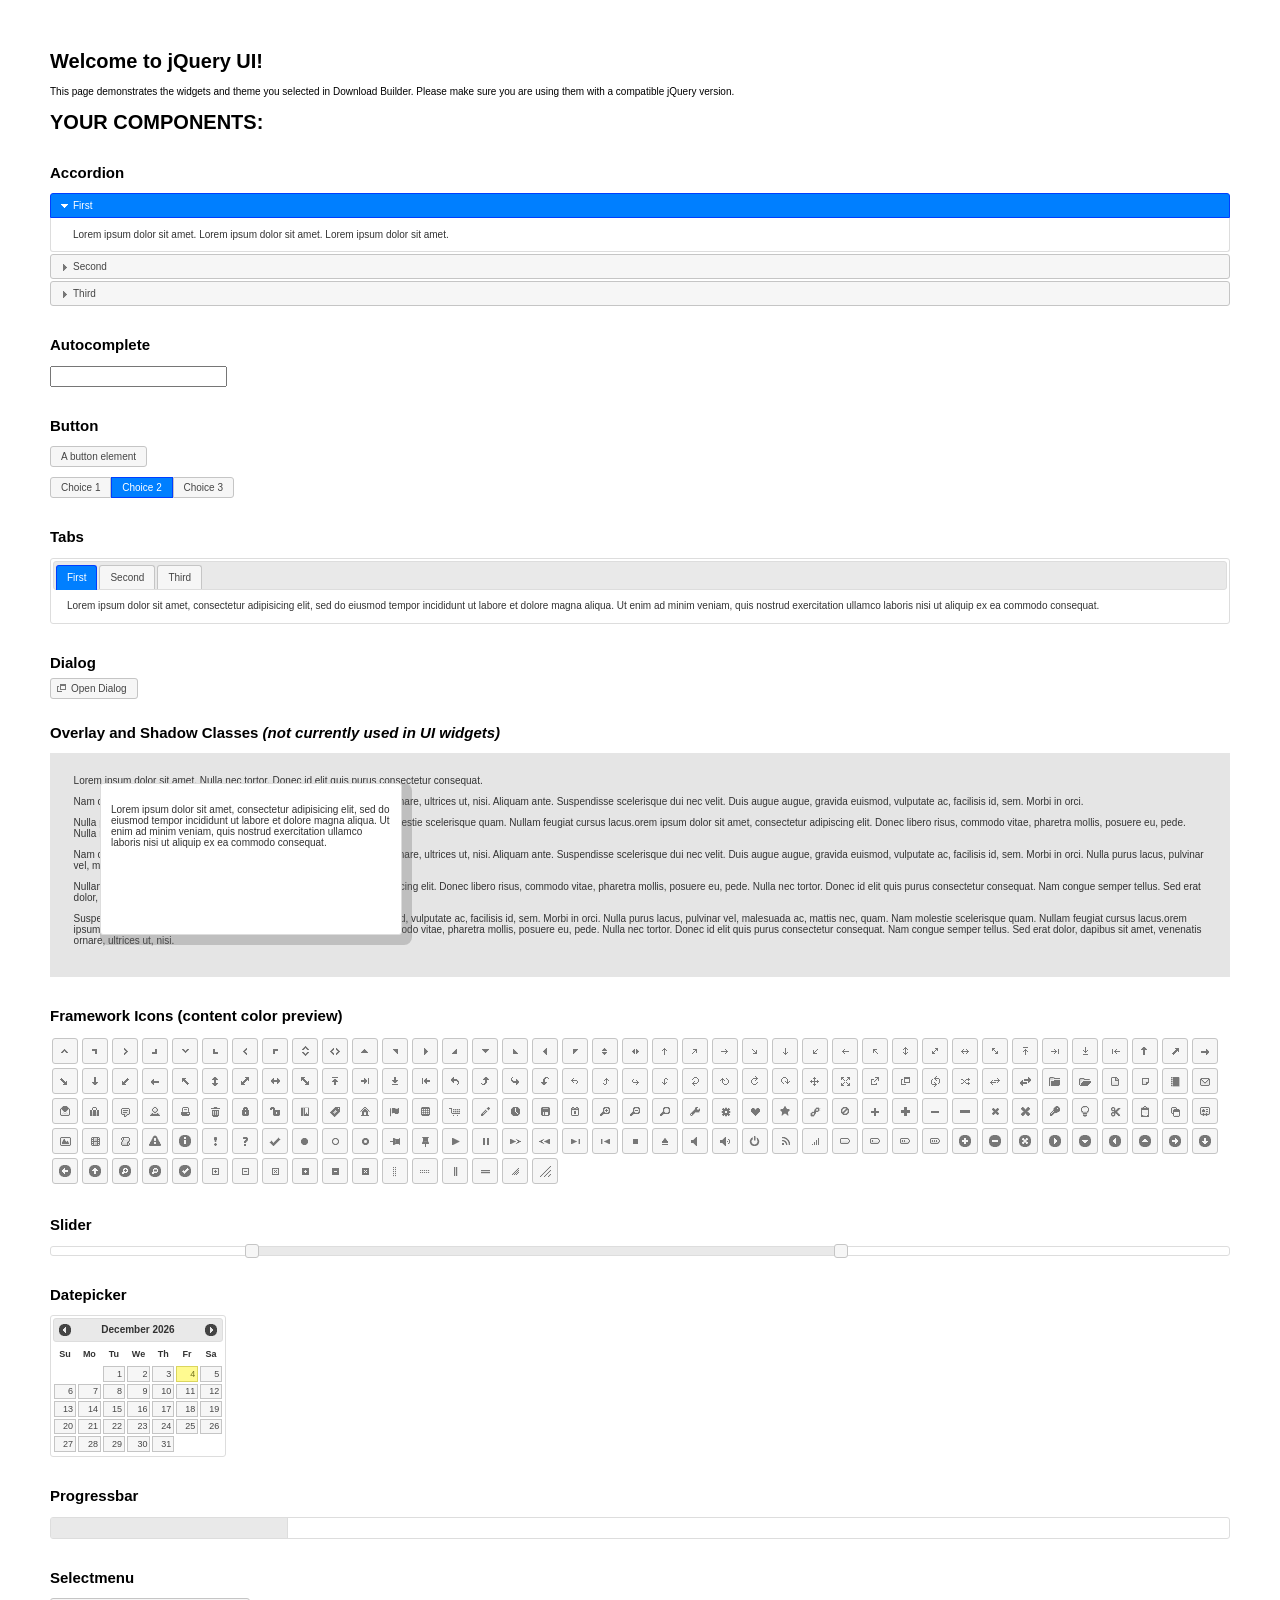
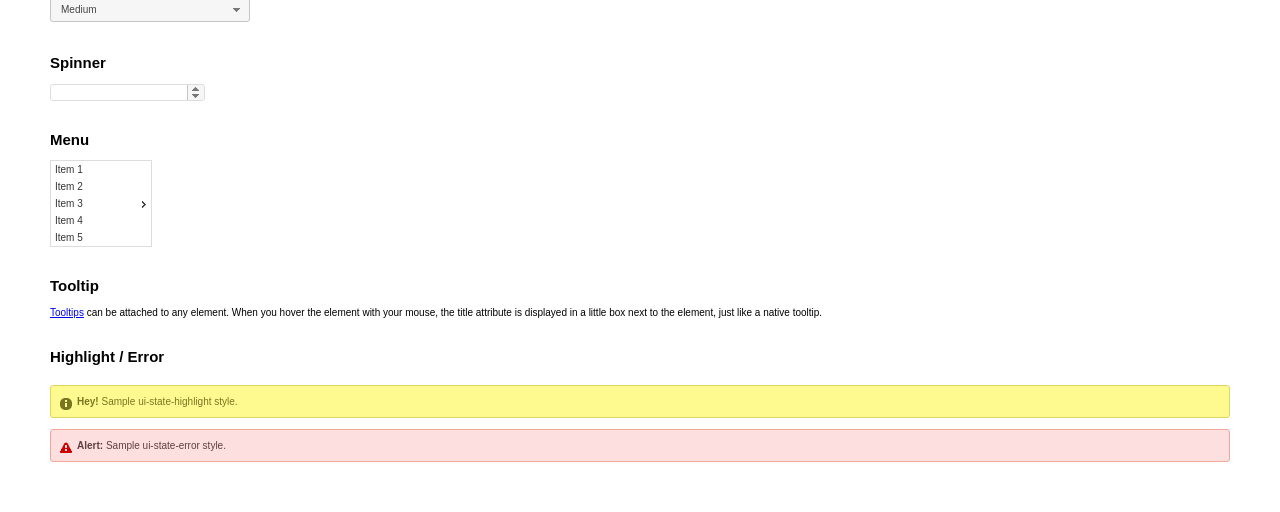
<file: client_js/libs/jquery-ui-1.11.4/index.html>
<!doctype html>
<html lang="us">
<head>
	<meta charset="utf-8">
	<title>jQuery UI Example Page</title>
	<link href="jquery-ui.css" rel="stylesheet">
	<style>
	body{
		font: 62.5% "Trebuchet MS", sans-serif;
		margin: 50px;
	}
	.demoHeaders {
		margin-top: 2em;
	}
	#dialog-link {
		padding: .4em 1em .4em 20px;
		text-decoration: none;
		position: relative;
	}
	#dialog-link span.ui-icon {
		margin: 0 5px 0 0;
		position: absolute;
		left: .2em;
		top: 50%;
		margin-top: -8px;
	}
	#icons {
		margin: 0;
		padding: 0;
	}
	#icons li {
		margin: 2px;
		position: relative;
		padding: 4px 0;
		cursor: pointer;
		float: left;
		list-style: none;
	}
	#icons span.ui-icon {
		float: left;
		margin: 0 4px;
	}
	.fakewindowcontain .ui-widget-overlay {
		position: absolute;
	}
	select {
		width: 200px;
	}
	</style>
</head>
<body>

<h1>Welcome to jQuery UI!</h1>

<div class="ui-widget">
	<p>This page demonstrates the widgets and theme you selected in Download Builder. Please make sure you are using them with a compatible jQuery version.</p>
</div>

<h1>YOUR COMPONENTS:</h1>


<!-- Accordion -->
<h2 class="demoHeaders">Accordion</h2>
<div id="accordion">
	<h3>First</h3>
	<div>Lorem ipsum dolor sit amet. Lorem ipsum dolor sit amet. Lorem ipsum dolor sit amet.</div>
	<h3>Second</h3>
	<div>Phasellus mattis tincidunt nibh.</div>
	<h3>Third</h3>
	<div>Nam dui erat, auctor a, dignissim quis.</div>
</div>



<!-- Autocomplete -->
<h2 class="demoHeaders">Autocomplete</h2>
<div>
	<input id="autocomplete" title="type &quot;a&quot;">
</div>



<!-- Button -->
<h2 class="demoHeaders">Button</h2>
<button id="button">A button element</button>
<form style="margin-top: 1em;">
	<div id="radioset">
		<input type="radio" id="radio1" name="radio"><label for="radio1">Choice 1</label>
		<input type="radio" id="radio2" name="radio" checked="checked"><label for="radio2">Choice 2</label>
		<input type="radio" id="radio3" name="radio"><label for="radio3">Choice 3</label>
	</div>
</form>



<!-- Tabs -->
<h2 class="demoHeaders">Tabs</h2>
<div id="tabs">
	<ul>
		<li><a href="#tabs-1">First</a></li>
		<li><a href="#tabs-2">Second</a></li>
		<li><a href="#tabs-3">Third</a></li>
	</ul>
	<div id="tabs-1">Lorem ipsum dolor sit amet, consectetur adipisicing elit, sed do eiusmod tempor incididunt ut labore et dolore magna aliqua. Ut enim ad minim veniam, quis nostrud exercitation ullamco laboris nisi ut aliquip ex ea commodo consequat.</div>
	<div id="tabs-2">Phasellus mattis tincidunt nibh. Cras orci urna, blandit id, pretium vel, aliquet ornare, felis. Maecenas scelerisque sem non nisl. Fusce sed lorem in enim dictum bibendum.</div>
	<div id="tabs-3">Nam dui erat, auctor a, dignissim quis, sollicitudin eu, felis. Pellentesque nisi urna, interdum eget, sagittis et, consequat vestibulum, lacus. Mauris porttitor ullamcorper augue.</div>
</div>



<!-- Dialog NOTE: Dialog is not generated by UI in this demo so it can be visually styled in themeroller-->
<h2 class="demoHeaders">Dialog</h2>
<p><a href="#" id="dialog-link" class="ui-state-default ui-corner-all"><span class="ui-icon ui-icon-newwin"></span>Open Dialog</a></p>

<h2 class="demoHeaders">Overlay and Shadow Classes <em>(not currently used in UI widgets)</em></h2>
<div style="position: relative; width: 96%; height: 200px; padding:1% 2%; overflow:hidden;" class="fakewindowcontain">
	<p>Lorem ipsum dolor sit amet,  Nulla nec tortor. Donec id elit quis purus consectetur consequat. </p><p>Nam congue semper tellus. Sed erat dolor, dapibus sit amet, venenatis ornare, ultrices ut, nisi. Aliquam ante. Suspendisse scelerisque dui nec velit. Duis augue augue, gravida euismod, vulputate ac, facilisis id, sem. Morbi in orci. </p><p>Nulla purus lacus, pulvinar vel, malesuada ac, mattis nec, quam. Nam molestie scelerisque quam. Nullam feugiat cursus lacus.orem ipsum dolor sit amet, consectetur adipiscing elit. Donec libero risus, commodo vitae, pharetra mollis, posuere eu, pede. Nulla nec tortor. Donec id elit quis purus consectetur consequat. </p><p>Nam congue semper tellus. Sed erat dolor, dapibus sit amet, venenatis ornare, ultrices ut, nisi. Aliquam ante. Suspendisse scelerisque dui nec velit. Duis augue augue, gravida euismod, vulputate ac, facilisis id, sem. Morbi in orci. Nulla purus lacus, pulvinar vel, malesuada ac, mattis nec, quam. Nam molestie scelerisque quam. </p><p>Nullam feugiat cursus lacus.orem ipsum dolor sit amet, consectetur adipiscing elit. Donec libero risus, commodo vitae, pharetra mollis, posuere eu, pede. Nulla nec tortor. Donec id elit quis purus consectetur consequat. Nam congue semper tellus. Sed erat dolor, dapibus sit amet, venenatis ornare, ultrices ut, nisi. Aliquam ante. </p><p>Suspendisse scelerisque dui nec velit. Duis augue augue, gravida euismod, vulputate ac, facilisis id, sem. Morbi in orci. Nulla purus lacus, pulvinar vel, malesuada ac, mattis nec, quam. Nam molestie scelerisque quam. Nullam feugiat cursus lacus.orem ipsum dolor sit amet, consectetur adipiscing elit. Donec libero risus, commodo vitae, pharetra mollis, posuere eu, pede. Nulla nec tortor. Donec id elit quis purus consectetur consequat. Nam congue semper tellus. Sed erat dolor, dapibus sit amet, venenatis ornare, ultrices ut, nisi. </p>

	<!-- ui-dialog -->
	<div class="ui-overlay"><div class="ui-widget-overlay"></div><div class="ui-widget-shadow ui-corner-all" style="width: 302px; height: 152px; position: absolute; left: 50px; top: 30px;"></div></div>
	<div style="position: absolute; width: 280px; height: 130px;left: 50px; top: 30px; padding: 10px;" class="ui-widget ui-widget-content ui-corner-all">
		<div class="ui-dialog-content ui-widget-content" style="background: none; border: 0;">
			<p>Lorem ipsum dolor sit amet, consectetur adipisicing elit, sed do eiusmod tempor incididunt ut labore et dolore magna aliqua. Ut enim ad minim veniam, quis nostrud exercitation ullamco laboris nisi ut aliquip ex ea commodo consequat.</p>
		</div>
	</div>

</div>

<!-- ui-dialog -->
<div id="dialog" title="Dialog Title">
	<p>Lorem ipsum dolor sit amet, consectetur adipisicing elit, sed do eiusmod tempor incididunt ut labore et dolore magna aliqua. Ut enim ad minim veniam, quis nostrud exercitation ullamco laboris nisi ut aliquip ex ea commodo consequat.</p>
</div>



<h2 class="demoHeaders">Framework Icons (content color preview)</h2>
<ul id="icons" class="ui-widget ui-helper-clearfix">
	<li class="ui-state-default ui-corner-all" title=".ui-icon-carat-1-n"><span class="ui-icon ui-icon-carat-1-n"></span></li>
	<li class="ui-state-default ui-corner-all" title=".ui-icon-carat-1-ne"><span class="ui-icon ui-icon-carat-1-ne"></span></li>
	<li class="ui-state-default ui-corner-all" title=".ui-icon-carat-1-e"><span class="ui-icon ui-icon-carat-1-e"></span></li>
	<li class="ui-state-default ui-corner-all" title=".ui-icon-carat-1-se"><span class="ui-icon ui-icon-carat-1-se"></span></li>
	<li class="ui-state-default ui-corner-all" title=".ui-icon-carat-1-s"><span class="ui-icon ui-icon-carat-1-s"></span></li>
	<li class="ui-state-default ui-corner-all" title=".ui-icon-carat-1-sw"><span class="ui-icon ui-icon-carat-1-sw"></span></li>
	<li class="ui-state-default ui-corner-all" title=".ui-icon-carat-1-w"><span class="ui-icon ui-icon-carat-1-w"></span></li>
	<li class="ui-state-default ui-corner-all" title=".ui-icon-carat-1-nw"><span class="ui-icon ui-icon-carat-1-nw"></span></li>
	<li class="ui-state-default ui-corner-all" title=".ui-icon-carat-2-n-s"><span class="ui-icon ui-icon-carat-2-n-s"></span></li>
	<li class="ui-state-default ui-corner-all" title=".ui-icon-carat-2-e-w"><span class="ui-icon ui-icon-carat-2-e-w"></span></li>
	<li class="ui-state-default ui-corner-all" title=".ui-icon-triangle-1-n"><span class="ui-icon ui-icon-triangle-1-n"></span></li>
	<li class="ui-state-default ui-corner-all" title=".ui-icon-triangle-1-ne"><span class="ui-icon ui-icon-triangle-1-ne"></span></li>
	<li class="ui-state-default ui-corner-all" title=".ui-icon-triangle-1-e"><span class="ui-icon ui-icon-triangle-1-e"></span></li>
	<li class="ui-state-default ui-corner-all" title=".ui-icon-triangle-1-se"><span class="ui-icon ui-icon-triangle-1-se"></span></li>
	<li class="ui-state-default ui-corner-all" title=".ui-icon-triangle-1-s"><span class="ui-icon ui-icon-triangle-1-s"></span></li>
	<li class="ui-state-default ui-corner-all" title=".ui-icon-triangle-1-sw"><span class="ui-icon ui-icon-triangle-1-sw"></span></li>
	<li class="ui-state-default ui-corner-all" title=".ui-icon-triangle-1-w"><span class="ui-icon ui-icon-triangle-1-w"></span></li>
	<li class="ui-state-default ui-corner-all" title=".ui-icon-triangle-1-nw"><span class="ui-icon ui-icon-triangle-1-nw"></span></li>
	<li class="ui-state-default ui-corner-all" title=".ui-icon-triangle-2-n-s"><span class="ui-icon ui-icon-triangle-2-n-s"></span></li>
	<li class="ui-state-default ui-corner-all" title=".ui-icon-triangle-2-e-w"><span class="ui-icon ui-icon-triangle-2-e-w"></span></li>
	<li class="ui-state-default ui-corner-all" title=".ui-icon-arrow-1-n"><span class="ui-icon ui-icon-arrow-1-n"></span></li>
	<li class="ui-state-default ui-corner-all" title=".ui-icon-arrow-1-ne"><span class="ui-icon ui-icon-arrow-1-ne"></span></li>
	<li class="ui-state-default ui-corner-all" title=".ui-icon-arrow-1-e"><span class="ui-icon ui-icon-arrow-1-e"></span></li>
	<li class="ui-state-default ui-corner-all" title=".ui-icon-arrow-1-se"><span class="ui-icon ui-icon-arrow-1-se"></span></li>
	<li class="ui-state-default ui-corner-all" title=".ui-icon-arrow-1-s"><span class="ui-icon ui-icon-arrow-1-s"></span></li>
	<li class="ui-state-default ui-corner-all" title=".ui-icon-arrow-1-sw"><span class="ui-icon ui-icon-arrow-1-sw"></span></li>
	<li class="ui-state-default ui-corner-all" title=".ui-icon-arrow-1-w"><span class="ui-icon ui-icon-arrow-1-w"></span></li>
	<li class="ui-state-default ui-corner-all" title=".ui-icon-arrow-1-nw"><span class="ui-icon ui-icon-arrow-1-nw"></span></li>
	<li class="ui-state-default ui-corner-all" title=".ui-icon-arrow-2-n-s"><span class="ui-icon ui-icon-arrow-2-n-s"></span></li>
	<li class="ui-state-default ui-corner-all" title=".ui-icon-arrow-2-ne-sw"><span class="ui-icon ui-icon-arrow-2-ne-sw"></span></li>
	<li class="ui-state-default ui-corner-all" title=".ui-icon-arrow-2-e-w"><span class="ui-icon ui-icon-arrow-2-e-w"></span></li>
	<li class="ui-state-default ui-corner-all" title=".ui-icon-arrow-2-se-nw"><span class="ui-icon ui-icon-arrow-2-se-nw"></span></li>
	<li class="ui-state-default ui-corner-all" title=".ui-icon-arrowstop-1-n"><span class="ui-icon ui-icon-arrowstop-1-n"></span></li>
	<li class="ui-state-default ui-corner-all" title=".ui-icon-arrowstop-1-e"><span class="ui-icon ui-icon-arrowstop-1-e"></span></li>
	<li class="ui-state-default ui-corner-all" title=".ui-icon-arrowstop-1-s"><span class="ui-icon ui-icon-arrowstop-1-s"></span></li>
	<li class="ui-state-default ui-corner-all" title=".ui-icon-arrowstop-1-w"><span class="ui-icon ui-icon-arrowstop-1-w"></span></li>
	<li class="ui-state-default ui-corner-all" title=".ui-icon-arrowthick-1-n"><span class="ui-icon ui-icon-arrowthick-1-n"></span></li>
	<li class="ui-state-default ui-corner-all" title=".ui-icon-arrowthick-1-ne"><span class="ui-icon ui-icon-arrowthick-1-ne"></span></li>
	<li class="ui-state-default ui-corner-all" title=".ui-icon-arrowthick-1-e"><span class="ui-icon ui-icon-arrowthick-1-e"></span></li>
	<li class="ui-state-default ui-corner-all" title=".ui-icon-arrowthick-1-se"><span class="ui-icon ui-icon-arrowthick-1-se"></span></li>
	<li class="ui-state-default ui-corner-all" title=".ui-icon-arrowthick-1-s"><span class="ui-icon ui-icon-arrowthick-1-s"></span></li>
	<li class="ui-state-default ui-corner-all" title=".ui-icon-arrowthick-1-sw"><span class="ui-icon ui-icon-arrowthick-1-sw"></span></li>
	<li class="ui-state-default ui-corner-all" title=".ui-icon-arrowthick-1-w"><span class="ui-icon ui-icon-arrowthick-1-w"></span></li>
	<li class="ui-state-default ui-corner-all" title=".ui-icon-arrowthick-1-nw"><span class="ui-icon ui-icon-arrowthick-1-nw"></span></li>
	<li class="ui-state-default ui-corner-all" title=".ui-icon-arrowthick-2-n-s"><span class="ui-icon ui-icon-arrowthick-2-n-s"></span></li>
	<li class="ui-state-default ui-corner-all" title=".ui-icon-arrowthick-2-ne-sw"><span class="ui-icon ui-icon-arrowthick-2-ne-sw"></span></li>
	<li class="ui-state-default ui-corner-all" title=".ui-icon-arrowthick-2-e-w"><span class="ui-icon ui-icon-arrowthick-2-e-w"></span></li>
	<li class="ui-state-default ui-corner-all" title=".ui-icon-arrowthick-2-se-nw"><span class="ui-icon ui-icon-arrowthick-2-se-nw"></span></li>
	<li class="ui-state-default ui-corner-all" title=".ui-icon-arrowthickstop-1-n"><span class="ui-icon ui-icon-arrowthickstop-1-n"></span></li>
	<li class="ui-state-default ui-corner-all" title=".ui-icon-arrowthickstop-1-e"><span class="ui-icon ui-icon-arrowthickstop-1-e"></span></li>
	<li class="ui-state-default ui-corner-all" title=".ui-icon-arrowthickstop-1-s"><span class="ui-icon ui-icon-arrowthickstop-1-s"></span></li>
	<li class="ui-state-default ui-corner-all" title=".ui-icon-arrowthickstop-1-w"><span class="ui-icon ui-icon-arrowthickstop-1-w"></span></li>
	<li class="ui-state-default ui-corner-all" title=".ui-icon-arrowreturnthick-1-w"><span class="ui-icon ui-icon-arrowreturnthick-1-w"></span></li>
	<li class="ui-state-default ui-corner-all" title=".ui-icon-arrowreturnthick-1-n"><span class="ui-icon ui-icon-arrowreturnthick-1-n"></span></li>
	<li class="ui-state-default ui-corner-all" title=".ui-icon-arrowreturnthick-1-e"><span class="ui-icon ui-icon-arrowreturnthick-1-e"></span></li>
	<li class="ui-state-default ui-corner-all" title=".ui-icon-arrowreturnthick-1-s"><span class="ui-icon ui-icon-arrowreturnthick-1-s"></span></li>
	<li class="ui-state-default ui-corner-all" title=".ui-icon-arrowreturn-1-w"><span class="ui-icon ui-icon-arrowreturn-1-w"></span></li>
	<li class="ui-state-default ui-corner-all" title=".ui-icon-arrowreturn-1-n"><span class="ui-icon ui-icon-arrowreturn-1-n"></span></li>
	<li class="ui-state-default ui-corner-all" title=".ui-icon-arrowreturn-1-e"><span class="ui-icon ui-icon-arrowreturn-1-e"></span></li>
	<li class="ui-state-default ui-corner-all" title=".ui-icon-arrowreturn-1-s"><span class="ui-icon ui-icon-arrowreturn-1-s"></span></li>
	<li class="ui-state-default ui-corner-all" title=".ui-icon-arrowrefresh-1-w"><span class="ui-icon ui-icon-arrowrefresh-1-w"></span></li>
	<li class="ui-state-default ui-corner-all" title=".ui-icon-arrowrefresh-1-n"><span class="ui-icon ui-icon-arrowrefresh-1-n"></span></li>
	<li class="ui-state-default ui-corner-all" title=".ui-icon-arrowrefresh-1-e"><span class="ui-icon ui-icon-arrowrefresh-1-e"></span></li>
	<li class="ui-state-default ui-corner-all" title=".ui-icon-arrowrefresh-1-s"><span class="ui-icon ui-icon-arrowrefresh-1-s"></span></li>
	<li class="ui-state-default ui-corner-all" title=".ui-icon-arrow-4"><span class="ui-icon ui-icon-arrow-4"></span></li>
	<li class="ui-state-default ui-corner-all" title=".ui-icon-arrow-4-diag"><span class="ui-icon ui-icon-arrow-4-diag"></span></li>
	<li class="ui-state-default ui-corner-all" title=".ui-icon-extlink"><span class="ui-icon ui-icon-extlink"></span></li>
	<li class="ui-state-default ui-corner-all" title=".ui-icon-newwin"><span class="ui-icon ui-icon-newwin"></span></li>
	<li class="ui-state-default ui-corner-all" title=".ui-icon-refresh"><span class="ui-icon ui-icon-refresh"></span></li>
	<li class="ui-state-default ui-corner-all" title=".ui-icon-shuffle"><span class="ui-icon ui-icon-shuffle"></span></li>
	<li class="ui-state-default ui-corner-all" title=".ui-icon-transfer-e-w"><span class="ui-icon ui-icon-transfer-e-w"></span></li>
	<li class="ui-state-default ui-corner-all" title=".ui-icon-transferthick-e-w"><span class="ui-icon ui-icon-transferthick-e-w"></span></li>
	<li class="ui-state-default ui-corner-all" title=".ui-icon-folder-collapsed"><span class="ui-icon ui-icon-folder-collapsed"></span></li>
	<li class="ui-state-default ui-corner-all" title=".ui-icon-folder-open"><span class="ui-icon ui-icon-folder-open"></span></li>
	<li class="ui-state-default ui-corner-all" title=".ui-icon-document"><span class="ui-icon ui-icon-document"></span></li>
	<li class="ui-state-default ui-corner-all" title=".ui-icon-document-b"><span class="ui-icon ui-icon-document-b"></span></li>
	<li class="ui-state-default ui-corner-all" title=".ui-icon-note"><span class="ui-icon ui-icon-note"></span></li>
	<li class="ui-state-default ui-corner-all" title=".ui-icon-mail-closed"><span class="ui-icon ui-icon-mail-closed"></span></li>
	<li class="ui-state-default ui-corner-all" title=".ui-icon-mail-open"><span class="ui-icon ui-icon-mail-open"></span></li>
	<li class="ui-state-default ui-corner-all" title=".ui-icon-suitcase"><span class="ui-icon ui-icon-suitcase"></span></li>
	<li class="ui-state-default ui-corner-all" title=".ui-icon-comment"><span class="ui-icon ui-icon-comment"></span></li>
	<li class="ui-state-default ui-corner-all" title=".ui-icon-person"><span class="ui-icon ui-icon-person"></span></li>
	<li class="ui-state-default ui-corner-all" title=".ui-icon-print"><span class="ui-icon ui-icon-print"></span></li>
	<li class="ui-state-default ui-corner-all" title=".ui-icon-trash"><span class="ui-icon ui-icon-trash"></span></li>
	<li class="ui-state-default ui-corner-all" title=".ui-icon-locked"><span class="ui-icon ui-icon-locked"></span></li>
	<li class="ui-state-default ui-corner-all" title=".ui-icon-unlocked"><span class="ui-icon ui-icon-unlocked"></span></li>
	<li class="ui-state-default ui-corner-all" title=".ui-icon-bookmark"><span class="ui-icon ui-icon-bookmark"></span></li>
	<li class="ui-state-default ui-corner-all" title=".ui-icon-tag"><span class="ui-icon ui-icon-tag"></span></li>
	<li class="ui-state-default ui-corner-all" title=".ui-icon-home"><span class="ui-icon ui-icon-home"></span></li>
	<li class="ui-state-default ui-corner-all" title=".ui-icon-flag"><span class="ui-icon ui-icon-flag"></span></li>
	<li class="ui-state-default ui-corner-all" title=".ui-icon-calculator"><span class="ui-icon ui-icon-calculator"></span></li>
	<li class="ui-state-default ui-corner-all" title=".ui-icon-cart"><span class="ui-icon ui-icon-cart"></span></li>
	<li class="ui-state-default ui-corner-all" title=".ui-icon-pencil"><span class="ui-icon ui-icon-pencil"></span></li>
	<li class="ui-state-default ui-corner-all" title=".ui-icon-clock"><span class="ui-icon ui-icon-clock"></span></li>
	<li class="ui-state-default ui-corner-all" title=".ui-icon-disk"><span class="ui-icon ui-icon-disk"></span></li>
	<li class="ui-state-default ui-corner-all" title=".ui-icon-calendar"><span class="ui-icon ui-icon-calendar"></span></li>
	<li class="ui-state-default ui-corner-all" title=".ui-icon-zoomin"><span class="ui-icon ui-icon-zoomin"></span></li>
	<li class="ui-state-default ui-corner-all" title=".ui-icon-zoomout"><span class="ui-icon ui-icon-zoomout"></span></li>
	<li class="ui-state-default ui-corner-all" title=".ui-icon-search"><span class="ui-icon ui-icon-search"></span></li>
	<li class="ui-state-default ui-corner-all" title=".ui-icon-wrench"><span class="ui-icon ui-icon-wrench"></span></li>
	<li class="ui-state-default ui-corner-all" title=".ui-icon-gear"><span class="ui-icon ui-icon-gear"></span></li>
	<li class="ui-state-default ui-corner-all" title=".ui-icon-heart"><span class="ui-icon ui-icon-heart"></span></li>
	<li class="ui-state-default ui-corner-all" title=".ui-icon-star"><span class="ui-icon ui-icon-star"></span></li>
	<li class="ui-state-default ui-corner-all" title=".ui-icon-link"><span class="ui-icon ui-icon-link"></span></li>
	<li class="ui-state-default ui-corner-all" title=".ui-icon-cancel"><span class="ui-icon ui-icon-cancel"></span></li>
	<li class="ui-state-default ui-corner-all" title=".ui-icon-plus"><span class="ui-icon ui-icon-plus"></span></li>
	<li class="ui-state-default ui-corner-all" title=".ui-icon-plusthick"><span class="ui-icon ui-icon-plusthick"></span></li>
	<li class="ui-state-default ui-corner-all" title=".ui-icon-minus"><span class="ui-icon ui-icon-minus"></span></li>
	<li class="ui-state-default ui-corner-all" title=".ui-icon-minusthick"><span class="ui-icon ui-icon-minusthick"></span></li>
	<li class="ui-state-default ui-corner-all" title=".ui-icon-close"><span class="ui-icon ui-icon-close"></span></li>
	<li class="ui-state-default ui-corner-all" title=".ui-icon-closethick"><span class="ui-icon ui-icon-closethick"></span></li>
	<li class="ui-state-default ui-corner-all" title=".ui-icon-key"><span class="ui-icon ui-icon-key"></span></li>
	<li class="ui-state-default ui-corner-all" title=".ui-icon-lightbulb"><span class="ui-icon ui-icon-lightbulb"></span></li>
	<li class="ui-state-default ui-corner-all" title=".ui-icon-scissors"><span class="ui-icon ui-icon-scissors"></span></li>
	<li class="ui-state-default ui-corner-all" title=".ui-icon-clipboard"><span class="ui-icon ui-icon-clipboard"></span></li>
	<li class="ui-state-default ui-corner-all" title=".ui-icon-copy"><span class="ui-icon ui-icon-copy"></span></li>
	<li class="ui-state-default ui-corner-all" title=".ui-icon-contact"><span class="ui-icon ui-icon-contact"></span></li>
	<li class="ui-state-default ui-corner-all" title=".ui-icon-image"><span class="ui-icon ui-icon-image"></span></li>
	<li class="ui-state-default ui-corner-all" title=".ui-icon-video"><span class="ui-icon ui-icon-video"></span></li>
	<li class="ui-state-default ui-corner-all" title=".ui-icon-script"><span class="ui-icon ui-icon-script"></span></li>
	<li class="ui-state-default ui-corner-all" title=".ui-icon-alert"><span class="ui-icon ui-icon-alert"></span></li>
	<li class="ui-state-default ui-corner-all" title=".ui-icon-info"><span class="ui-icon ui-icon-info"></span></li>
	<li class="ui-state-default ui-corner-all" title=".ui-icon-notice"><span class="ui-icon ui-icon-notice"></span></li>
	<li class="ui-state-default ui-corner-all" title=".ui-icon-help"><span class="ui-icon ui-icon-help"></span></li>
	<li class="ui-state-default ui-corner-all" title=".ui-icon-check"><span class="ui-icon ui-icon-check"></span></li>
	<li class="ui-state-default ui-corner-all" title=".ui-icon-bullet"><span class="ui-icon ui-icon-bullet"></span></li>
	<li class="ui-state-default ui-corner-all" title=".ui-icon-radio-off"><span class="ui-icon ui-icon-radio-off"></span></li>
	<li class="ui-state-default ui-corner-all" title=".ui-icon-radio-on"><span class="ui-icon ui-icon-radio-on"></span></li>
	<li class="ui-state-default ui-corner-all" title=".ui-icon-pin-w"><span class="ui-icon ui-icon-pin-w"></span></li>
	<li class="ui-state-default ui-corner-all" title=".ui-icon-pin-s"><span class="ui-icon ui-icon-pin-s"></span></li>
	<li class="ui-state-default ui-corner-all" title=".ui-icon-play"><span class="ui-icon ui-icon-play"></span></li>
	<li class="ui-state-default ui-corner-all" title=".ui-icon-pause"><span class="ui-icon ui-icon-pause"></span></li>
	<li class="ui-state-default ui-corner-all" title=".ui-icon-seek-next"><span class="ui-icon ui-icon-seek-next"></span></li>
	<li class="ui-state-default ui-corner-all" title=".ui-icon-seek-prev"><span class="ui-icon ui-icon-seek-prev"></span></li>
	<li class="ui-state-default ui-corner-all" title=".ui-icon-seek-end"><span class="ui-icon ui-icon-seek-end"></span></li>
	<li class="ui-state-default ui-corner-all" title=".ui-icon-seek-first"><span class="ui-icon ui-icon-seek-first"></span></li>
	<li class="ui-state-default ui-corner-all" title=".ui-icon-stop"><span class="ui-icon ui-icon-stop"></span></li>
	<li class="ui-state-default ui-corner-all" title=".ui-icon-eject"><span class="ui-icon ui-icon-eject"></span></li>
	<li class="ui-state-default ui-corner-all" title=".ui-icon-volume-off"><span class="ui-icon ui-icon-volume-off"></span></li>
	<li class="ui-state-default ui-corner-all" title=".ui-icon-volume-on"><span class="ui-icon ui-icon-volume-on"></span></li>
	<li class="ui-state-default ui-corner-all" title=".ui-icon-power"><span class="ui-icon ui-icon-power"></span></li>
	<li class="ui-state-default ui-corner-all" title=".ui-icon-signal-diag"><span class="ui-icon ui-icon-signal-diag"></span></li>
	<li class="ui-state-default ui-corner-all" title=".ui-icon-signal"><span class="ui-icon ui-icon-signal"></span></li>
	<li class="ui-state-default ui-corner-all" title=".ui-icon-battery-0"><span class="ui-icon ui-icon-battery-0"></span></li>
	<li class="ui-state-default ui-corner-all" title=".ui-icon-battery-1"><span class="ui-icon ui-icon-battery-1"></span></li>
	<li class="ui-state-default ui-corner-all" title=".ui-icon-battery-2"><span class="ui-icon ui-icon-battery-2"></span></li>
	<li class="ui-state-default ui-corner-all" title=".ui-icon-battery-3"><span class="ui-icon ui-icon-battery-3"></span></li>
	<li class="ui-state-default ui-corner-all" title=".ui-icon-circle-plus"><span class="ui-icon ui-icon-circle-plus"></span></li>
	<li class="ui-state-default ui-corner-all" title=".ui-icon-circle-minus"><span class="ui-icon ui-icon-circle-minus"></span></li>
	<li class="ui-state-default ui-corner-all" title=".ui-icon-circle-close"><span class="ui-icon ui-icon-circle-close"></span></li>
	<li class="ui-state-default ui-corner-all" title=".ui-icon-circle-triangle-e"><span class="ui-icon ui-icon-circle-triangle-e"></span></li>
	<li class="ui-state-default ui-corner-all" title=".ui-icon-circle-triangle-s"><span class="ui-icon ui-icon-circle-triangle-s"></span></li>
	<li class="ui-state-default ui-corner-all" title=".ui-icon-circle-triangle-w"><span class="ui-icon ui-icon-circle-triangle-w"></span></li>
	<li class="ui-state-default ui-corner-all" title=".ui-icon-circle-triangle-n"><span class="ui-icon ui-icon-circle-triangle-n"></span></li>
	<li class="ui-state-default ui-corner-all" title=".ui-icon-circle-arrow-e"><span class="ui-icon ui-icon-circle-arrow-e"></span></li>
	<li class="ui-state-default ui-corner-all" title=".ui-icon-circle-arrow-s"><span class="ui-icon ui-icon-circle-arrow-s"></span></li>
	<li class="ui-state-default ui-corner-all" title=".ui-icon-circle-arrow-w"><span class="ui-icon ui-icon-circle-arrow-w"></span></li>
	<li class="ui-state-default ui-corner-all" title=".ui-icon-circle-arrow-n"><span class="ui-icon ui-icon-circle-arrow-n"></span></li>
	<li class="ui-state-default ui-corner-all" title=".ui-icon-circle-zoomin"><span class="ui-icon ui-icon-circle-zoomin"></span></li>
	<li class="ui-state-default ui-corner-all" title=".ui-icon-circle-zoomout"><span class="ui-icon ui-icon-circle-zoomout"></span></li>
	<li class="ui-state-default ui-corner-all" title=".ui-icon-circle-check"><span class="ui-icon ui-icon-circle-check"></span></li>
	<li class="ui-state-default ui-corner-all" title=".ui-icon-circlesmall-plus"><span class="ui-icon ui-icon-circlesmall-plus"></span></li>
	<li class="ui-state-default ui-corner-all" title=".ui-icon-circlesmall-minus"><span class="ui-icon ui-icon-circlesmall-minus"></span></li>
	<li class="ui-state-default ui-corner-all" title=".ui-icon-circlesmall-close"><span class="ui-icon ui-icon-circlesmall-close"></span></li>
	<li class="ui-state-default ui-corner-all" title=".ui-icon-squaresmall-plus"><span class="ui-icon ui-icon-squaresmall-plus"></span></li>
	<li class="ui-state-default ui-corner-all" title=".ui-icon-squaresmall-minus"><span class="ui-icon ui-icon-squaresmall-minus"></span></li>
	<li class="ui-state-default ui-corner-all" title=".ui-icon-squaresmall-close"><span class="ui-icon ui-icon-squaresmall-close"></span></li>
	<li class="ui-state-default ui-corner-all" title=".ui-icon-grip-dotted-vertical"><span class="ui-icon ui-icon-grip-dotted-vertical"></span></li>
	<li class="ui-state-default ui-corner-all" title=".ui-icon-grip-dotted-horizontal"><span class="ui-icon ui-icon-grip-dotted-horizontal"></span></li>
	<li class="ui-state-default ui-corner-all" title=".ui-icon-grip-solid-vertical"><span class="ui-icon ui-icon-grip-solid-vertical"></span></li>
	<li class="ui-state-default ui-corner-all" title=".ui-icon-grip-solid-horizontal"><span class="ui-icon ui-icon-grip-solid-horizontal"></span></li>
	<li class="ui-state-default ui-corner-all" title=".ui-icon-gripsmall-diagonal-se"><span class="ui-icon ui-icon-gripsmall-diagonal-se"></span></li>
	<li class="ui-state-default ui-corner-all" title=".ui-icon-grip-diagonal-se"><span class="ui-icon ui-icon-grip-diagonal-se"></span></li>
</ul>


<!-- Slider -->
<h2 class="demoHeaders">Slider</h2>
<div id="slider"></div>



<!-- Datepicker -->
<h2 class="demoHeaders">Datepicker</h2>
<div id="datepicker"></div>



<!-- Progressbar -->
<h2 class="demoHeaders">Progressbar</h2>
<div id="progressbar"></div>



<!-- Progressbar -->
<h2 class="demoHeaders">Selectmenu</h2>
<select id="selectmenu">
	<option>Slower</option>
	<option>Slow</option>
	<option selected="selected">Medium</option>
	<option>Fast</option>
	<option>Faster</option>
</select>



<!-- Spinner -->
<h2 class="demoHeaders">Spinner</h2>
<input id="spinner">



<!-- Menu -->
<h2 class="demoHeaders">Menu</h2>
<ul style="width:100px;" id="menu">
	<li>Item 1</li>
	<li>Item 2</li>
	<li>Item 3
		<ul>
			<li>Item 3-1</li>
			<li>Item 3-2</li>
			<li>Item 3-3</li>
			<li>Item 3-4</li>
			<li>Item 3-5</li>
		</ul>
	</li>
	<li>Item 4</li>
	<li>Item 5</li>
</ul>



<!-- Tooltip -->
<h2 class="demoHeaders">Tooltip</h2>
<p id="tooltip">
	<a href="#" title="That&apos;s what this widget is">Tooltips</a> can be attached to any element. When you hover
the element with your mouse, the title attribute is displayed in a little box next to the element, just like a native tooltip.
</p>


<!-- Highlight / Error -->
<h2 class="demoHeaders">Highlight / Error</h2>
<div class="ui-widget">
	<div class="ui-state-highlight ui-corner-all" style="margin-top: 20px; padding: 0 .7em;">
		<p><span class="ui-icon ui-icon-info" style="float: left; margin-right: .3em;"></span>
		<strong>Hey!</strong> Sample ui-state-highlight style.</p>
	</div>
</div>
<br>
<div class="ui-widget">
	<div class="ui-state-error ui-corner-all" style="padding: 0 .7em;">
		<p><span class="ui-icon ui-icon-alert" style="float: left; margin-right: .3em;"></span>
		<strong>Alert:</strong> Sample ui-state-error style.</p>
	</div>
</div>

<script src="external/jquery/jquery.js"></script>
<script src="jquery-ui.js"></script>
<script>

$( "#accordion" ).accordion();



var availableTags = [
	"ActionScript",
	"AppleScript",
	"Asp",
	"BASIC",
	"C",
	"C++",
	"Clojure",
	"COBOL",
	"ColdFusion",
	"Erlang",
	"Fortran",
	"Groovy",
	"Haskell",
	"Java",
	"JavaScript",
	"Lisp",
	"Perl",
	"PHP",
	"Python",
	"Ruby",
	"Scala",
	"Scheme"
];
$( "#autocomplete" ).autocomplete({
	source: availableTags
});



$( "#button" ).button();
$( "#radioset" ).buttonset();



$( "#tabs" ).tabs();



$( "#dialog" ).dialog({
	autoOpen: false,
	width: 400,
	buttons: [
		{
			text: "Ok",
			click: function() {
				$( this ).dialog( "close" );
			}
		},
		{
			text: "Cancel",
			click: function() {
				$( this ).dialog( "close" );
			}
		}
	]
});

// Link to open the dialog
$( "#dialog-link" ).click(function( event ) {
	$( "#dialog" ).dialog( "open" );
	event.preventDefault();
});



$( "#datepicker" ).datepicker({
	inline: true
});



$( "#slider" ).slider({
	range: true,
	values: [ 17, 67 ]
});



$( "#progressbar" ).progressbar({
	value: 20
});



$( "#spinner" ).spinner();



$( "#menu" ).menu();



$( "#tooltip" ).tooltip();



$( "#selectmenu" ).selectmenu();


// Hover states on the static widgets
$( "#dialog-link, #icons li" ).hover(
	function() {
		$( this ).addClass( "ui-state-hover" );
	},
	function() {
		$( this ).removeClass( "ui-state-hover" );
	}
);
</script>
</body>
</html>
</file>
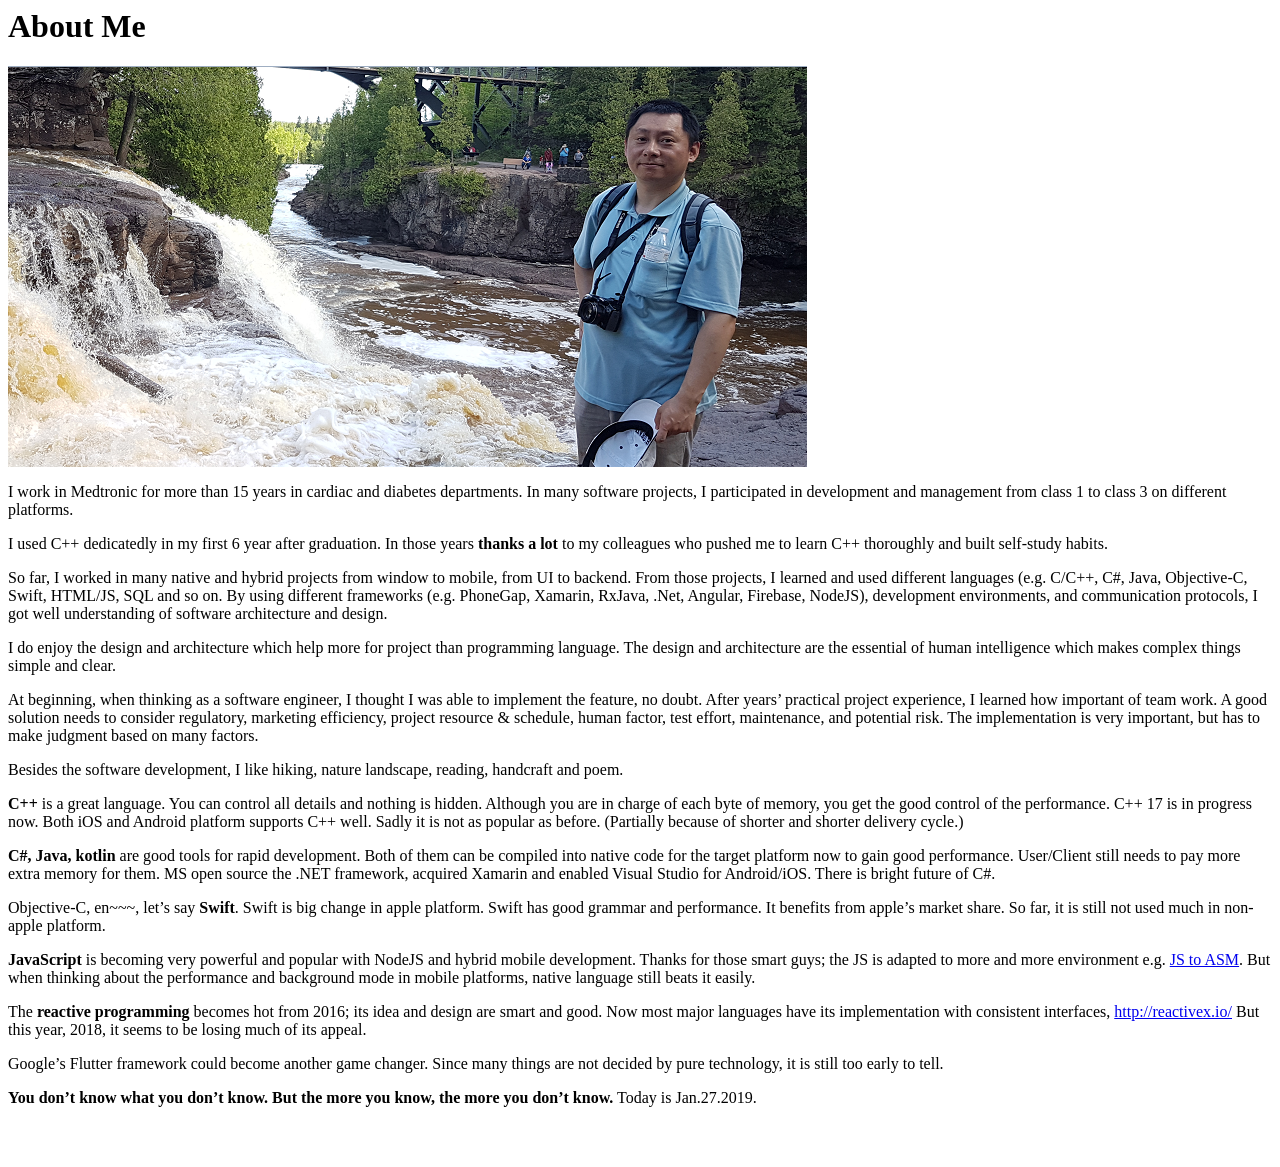
<file: about.html>
<head>
	<h1 class="static-page-title">About Me</h1>
</head>

<body>

<p><img src="/assets/img/yang-guo.png" alt="Cerise Guo" /></p>

<p>I work in Medtronic for more than 15 years in cardiac and diabetes departments. In many software projects, I participated in development and management from class 1 to class 3 on different platforms.</p>

<p>I used C++ dedicatedly in my first 6 year after graduation. In those years <b>thanks a lot</b> to my colleagues who pushed me to learn C++ thoroughly and built self-study habits.<p>

<p>So far, I worked in many native and hybrid projects from window to mobile, from UI to backend. From those projects, I learned and used different languages (e.g. C/C++, C#, Java, Objective-C, Swift, HTML/JS, SQL and so on. By using different frameworks (e.g. PhoneGap, Xamarin, RxJava, .Net, Angular, Firebase, NodeJS), development environments, and communication protocols, I got well understanding of software architecture and design.</p>

<p>I do enjoy the design and architecture which help more for project than programming language. The design and architecture are the essential of human intelligence which makes complex things simple and clear.</p>

<p>At beginning, when thinking as a software engineer, I thought I was able to implement the feature, no doubt. After years’ practical project experience, I learned how important of team work. A good solution needs to consider regulatory, marketing efficiency, project resource & schedule, human factor, test effort, maintenance, and potential risk. The implementation is very important, but has to make judgment based on many factors.</p>

<p>Besides the software development, I like hiking, nature landscape, reading, handcraft and poem.</p>

<p><b>C++</b> is a great language. You can control all details and nothing is hidden. Although you are in charge of each byte of memory, you get the good control of the performance. C++ 17 is in progress now. Both iOS and Android platform supports C++ well. Sadly it is not as popular as before. (Partially because of shorter and shorter delivery cycle.)</p>

<p><b>C#, Java, kotlin</b> are good tools for rapid development. Both of them can be compiled into native code for the target platform now to gain good performance. User/Client still needs to pay more extra memory for them. MS open source the .NET framework, acquired Xamarin and enabled Visual Studio for Android/iOS. There is bright future of C#.</p>

<p>Objective-C, en~~~, let’s say <b>Swift</b>. Swift is big change in apple platform. Swift has good grammar and performance. It benefits from apple’s market share. So far, it is still not used much in non-apple platform.</p>

<p><b>JavaScript</b> is becoming very powerful and popular with NodeJS and hybrid mobile development. Thanks for those smart guys; the JS is adapted to more and more environment e.g.  <a href="http://asmjs.org/">JS to ASM</a>. But when thinking about the performance and background mode in mobile platforms, native language still beats it easily.</p>

<p>The <b>reactive programming</b> becomes hot from 2016; its idea and design are smart and good. Now most major languages have its implementation with consistent interfaces, <a href="http://reactivex.io/">http://reactivex.io/</a> But this year, 2018, it seems to be losing much of its appeal.</p>

<p>Google’s Flutter framework could become another game changer. Since many things are not decided by pure technology, it is still too early to tell.</p>

<p><b>You don’t know what you don’t know. But the more you know, the more you don’t know.</b> Today is Jan.27.2019.</p>

<br/><br/>

<!--
<h2>My Career</h2>
<p>(under construction, will come soon)</p>
-->

</body>
</file>
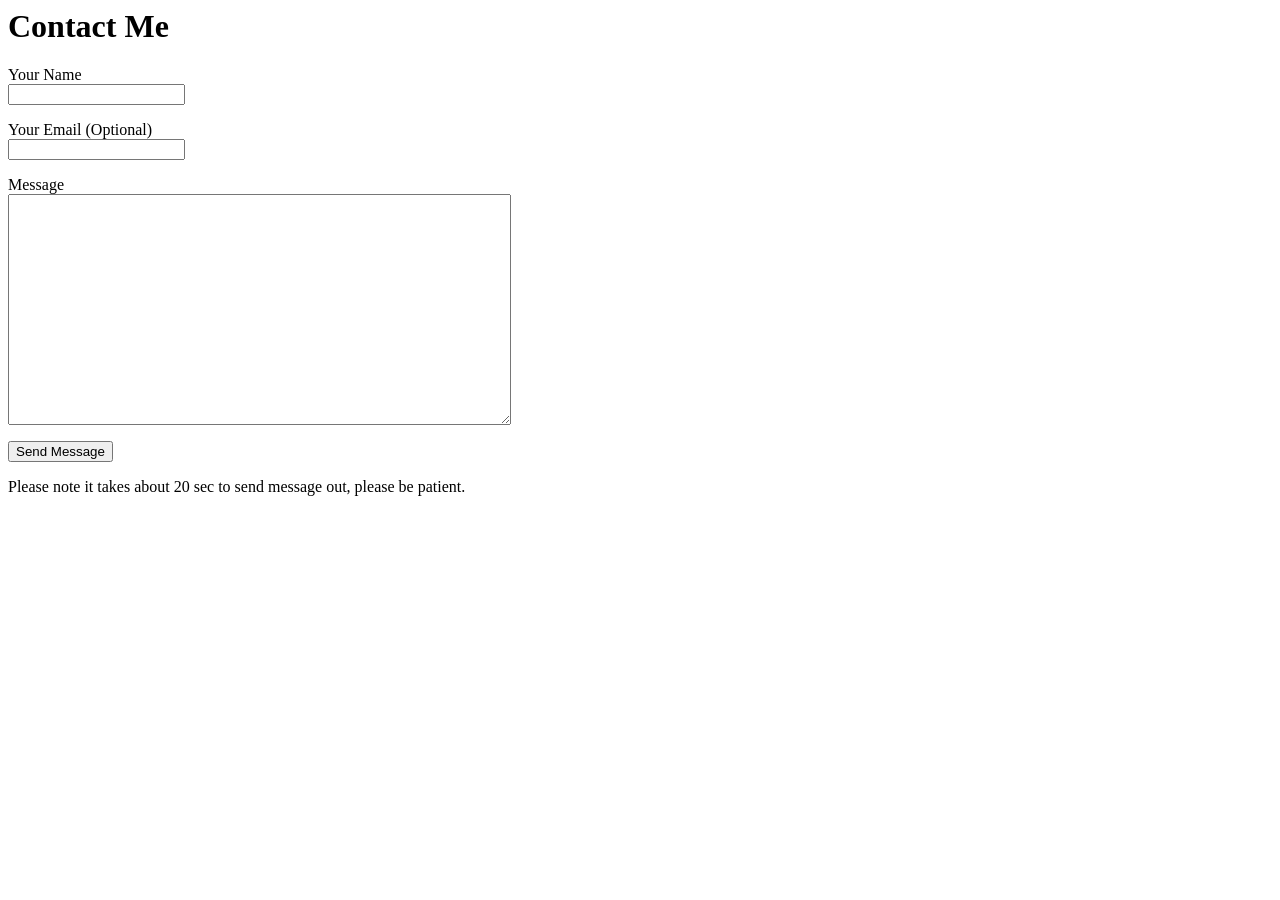
<file: Contact.html>
<head>
</head>

<body>
    <div id="page" class="feedback-form entry-post" role="main">
		<div class="block contact-category-block">
        <h1 class="static-page-title">Contact Me</h1>
        <!--<p style="color:cornflowerblue"><b></b></p>-->

        <p>
            <label>Your Name</label><br />
            <input type="text" class="field grid-100 mobile-grid-100 tablet-grid-100" name="name" id="contact_username" value="">
        </p>

        <p>
            <label>Your Email (Optional)</label><br />
            <input type="text" class="field grid-100 mobile-grid-100 tablet-grid-100" name="from" id="contact_email" value="">
        </p>

        <p>
            <label>Message</label><br />
            <textarea class="grid-100 mobile-grid-100 tablet-grid-100" name="feedback" id="contact_message" rows="15" cols="60"></textarea>
        </p>

         <p class="submit"><button type="button" id="ContactMe">Send Message</button></p>
        <!--<p class="submit"><input type="submit" class="btn" value="Submit" disabled ></p>-->

		 <p>
            <label>Please note it takes about 20 sec to send message out, please be patient.</label>
        </p>
		
        </form>
		</div>
    </div>
</body>
</file>
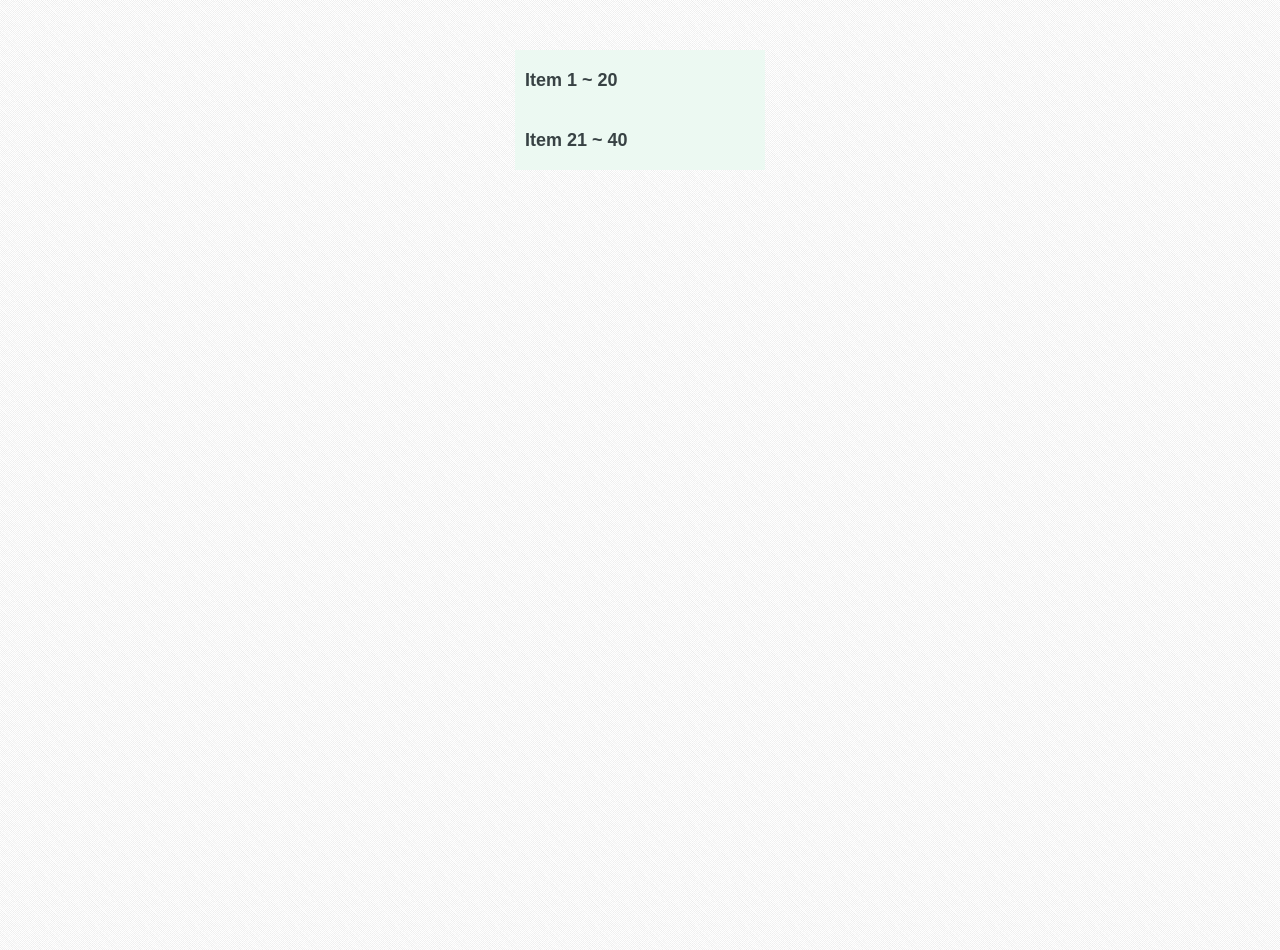
<file: Hello.html>
<!DOCTYPE html>
<html>
<title>HTML Tutorial</title>

<head>
    <!--<script src="/libs/sql/sql.js"></script>
    <script src="/js/test.js"></script>-->
    <script src="./client_js/libs/jquery/jquery-1.10.2.js"></script>
    <script src="./client_js/libs/jquery-ui-1.11.4/jquery-ui.js"></script>
    <!--<script src="/libs/jquerymobile/1.4.5/jquery.mobile.min.js"></script>-->
    <link href="/client_js/css/cstyle.css" rel="stylesheet" media="all"/>

    <link rel="stylesheet" href="./Hello.css"/>

    <link rel="stylesheet" href="/client_js/css/jQueryMobile.Grid.css"/>

</head>

<body>

<div>
<table>
    <thead>
    <!--<tr>
        <th>Regian</th>
        <th>Q1 2010</th>
        <th>Q2 2010</th>
        <th>Q3 2010</th>
        <th>Q4 2010</th>
    </tr>-->
    </thead>

    <tbody>

    <tbody class="labels">
    <tr>
        <td colspan="5" class = "ClickRow">
            <label >Item 1 ~ 20 </label>
            <!--
            <label for="accounting">Accounting</label>
            <input type="checkbox" name="accounting" id="accounting" data-toggle="toggle">-->
        </td>
    </tr>
    </tbody>
    <tbody class="hidenRow">
    <tr>
        <td class = "FirstCol"><img src="client_html/res/android-ico.png"/></td>
        <td><p>$7,685.00</p></td>
        <!--        <td>$3,544.00</td>
                <td>$5,834.00</td>
                <td>$10,583.00</td>-->
    </tr>
    <tr>
        <td><p>Central America</p></td>
        <td class="experienceTD"><div><p>$7,685.00</p></div></td>
        <!--<td>$3,544.00</td>
        <td>$5,834.00</td>
        <td>$10,583.00</td>-->
    </tr>
    </tbody>
    <tbody class="labels">
    <tr>
        <td colspan="5" class = "ClickRow">
            <label >Item 21 ~ 40 </label>
            <!--
            <label for="management">Management</label>
            <input type="checkbox" name="management" id="management" data-toggle="toggle">
            -->
        </td>
    </tr>
    </tbody>
    <tbody class="hidenRow">
    <tr>
        <td>Australia</td>
        <td class="experienceTD"><p></p></td>
        <td><p>$7,685.00</p></td>
        <!--<td>$3,544.00</td>
        <td>$5,834.00</td>
        <td>$10,583.00</td>-->
    </tr>
    <tr>
        <td>Central America</td>
        <td class="experienceTD"><p></p></td>
        <td><p>$7,685.00</p></td>
        <!--<td>$3,544.00</td>
        <td>$5,834.00</td>
        <td>$10,583.00</td>-->
    </tr>
    <tr>
        <td>Europe</td>
        <td class="experienceTD"><p></p></td>
        <td><p>$7,685.00</p></td>
        <!--<td>$3,544.00</td>
        <td>$5,834.00</td>
        <td>$10,583.00</td>-->
    </tr>
    <tr>
        <td>Middle East</td>
        <td class="experienceTD"><p></p></td>
        <td><p>$7,685.00. W3Schools is optimized for learning, testing, and training. Examples might be simplified to improve reading and basic understanding. Tutorials, references, and examples are constantly reviewed to avoid errors, but we cannot warrant full correctness of all content. While using this site, you agree to have read and accepted our terms of use, cookie and privacy policy. </p></td>
        <!--<td>$3,544.00</td>
        <td>$5,834.00</td>
        <td>$10,583.00</td>-->
    </tr>
    </tbody>

    </tbody>

</table>
</div>

</body>
<script>
    $(document).ready(function () {

        //$('[data-toggle="toggle"]').parent().next(".hide").toggle();
        $('.hidenRow').hide();

        $(".ClickRow").click( function () {
            console.log( "clicked ClickRow");
            $(this).parents().next('.hidenRow').toggle();
        });
/*
        $('[data-toggle="toggle"]').change(function () {
            $(this).parents().next('.hide').toggle();
        });*/
    });
</script>

</html>
</file>
<file: client_js/css/cstyle.css>
.archive-list-item{
  text-align: left;
}

#Photo-Menu-wrapper{
  margin-left: 65px;
}

/* Typekit Preloads*/
.wf-loading h1,
.wf-loading h2,
.wf-loading h3,
.wf-loading h4,
.wf-loading div[role="main"] .meta,
.wf-loading header ul li ,
.wf-loading .nav-bar,
.wf-loading .year ul,
.wf-loading .article-title,
.wf-loading p,
.wf-loading #category-list li,
.wf-loading #related li,
.wf-loading .pagination{
	visibility:hidden;
}


ul#menu > li > ul > li{
  display: block;
  float: left;
  /*width: 170px;*/                                 /* here's the issue */
  background-color: rgb(255, 255, 245);
  /*height: 36px;
  margin-right: 1px;*/
  /*text-align: center;*/
  position: relative;                           /* add this */
}

html {
	background:#d0f2e8 url(../img/bg.png);
  font-size: 62.5%;
  -webkit-overflow-scrolling: touch;
  -webkit-tap-highlight-color: #f3f5f6;
  -webkit-text-size-adjust: 100%;
  -ms-text-size-adjust: 100%;
   height:100%

}

body {
	background:transparent;
	margin: 0;
  padding:0;
  background-color: transparent;
  font-family: "freight-sans-pro-n4","freight-sans-pro",sans-serif;
	font-size: 16px;
  font-size: 1.6rem;
  line-height: 1.5em;
	color:#423F37;
  height:100%
	
}
	/* Default link styling */
a {
	text-decoration:none;
	color:#EE2E24;
}
a:visited {
	color:#EE2E24;
}

a:hover {
	text-decoration:underline;
	color:#011b35;
}

a:focus {
	outline:thin dotted;
	color:#423F37;
}

a:hover,a:active {
	outline:0;
}


/* Typography */
h1,
h2,
h3,
h4,
h5,
h6 {
  margin: 0;
  font-family: inherit;
  color: inherit;
  text-rendering: optimizelegibility;
}


/*
----------------------------------------------------------------
  H E A D E R
---------------------------------------------------------------- */

/* Logo */

#logo a {
	display:block;
	width:160px;
	height:160px;
	margin:10px 0 0 0;
}

#logo span, h1#site-title, .hide-text{
    left: -9999px;
    position: absolute;
    top: -9999px;
}


/* Navigation */

header[role="banner"] ul {
  list-style: none;
  margin: 30px 0 0 0;
  
}

header[role="banner"] ul li {
  font-size: 20px;
  font-size: 2.0rem;
  font-family: "ff-meta-web-pro-n4","ff-meta-web-pro",sans-serif;
  text-transform: uppercase;
  line-height: 1.5em;
  letter-spacing:0.8px;
  margin: 4px 0 0 0;
  text-shadow:1px 1px 0 #FFFFFF;
}

header[role="banner"] ul li a,
header[role="banner"] ul li a:visited {
  color: #EE2E24;
  display: block;
  font-weight: 700;
}

header[role="banner"] ul li a:hover {
  color: #EE2E24;
}

header[role="banner"] ul li a.current {
  color: #EE2E24;
  font-weight: 700;
}

/*
----------------------------------------------------------------
  L A Y O U T
---------------------------------------------------------------- */
#wrapper {
    min-height: 100%;
    background:transparent url(../img/header-bg4.jpg) repeat-y -20px 0;
}

#main{
  border-left: 1px solid #CAEEE2;
  border-right: 1px solid #CAEEE2;
}

.block{margin:15px 15px 25px 15px;}

article {
  clear: both;
  display: block;
  margin: 0 auto;
  padding: 0 0 0 70px;
  position: relative;
}

/* Responsive Media Container*/

.embed-container {
  position: relative;
  padding-bottom: 56.25%; /* 16/9 ratio */
  padding-top: 30px; /* IE6 workaround*/
  height: 0;
  overflow: hidden;
}

.embed-container iframe,
.embed-container object,
.embed-container embed {
  position: absolute;
  top: 0;
  left: 0;
  width: 100%;
  height: 100%;
}

/* Image Treatment */

img {
  max-width: 100%;
  border-width: 0;
  vertical-align: middle;
  -ms-interpolation-mode: bicubic;
}

svg:not(:root) {
  overflow: hidden;
}

figure {
  margin-bottom: 1.5em;
}

figure img {
  margin-bottom: 0.375em;
}

figure figcaption {
  display: block;
  font-weight: normal;
  font-size: 14px;
  font-size: 1.4rem;
  color: #808080;
}

hr {
    -moz-box-sizing: content-box;
    box-sizing: content-box;
    height: 0;
    display:block;
  margin: 0;
  padding:0;
  height:1px;
  border:0;
    border-bottom: 1px solid #CAEEE2;
     border-top: none;
       border-left: none;
         border-right: none;
}


/* About Me */
p.intro {
  font-family: "freight-sans-pro-n5","freight-sans-pro",sans-serif;
  font-style: normal;
  font-weight: 500;
  padding-top:10px;
  font-size: 18px;
  font-size: 1.8rem;
  line-height: 1.5em;
  color: #222222;
}

.GoToArchive{
  font-family: "freight-sans-pro-n5","freight-sans-pro",sans-serif;
  font-style: normal;
  font-weight: 500;
  padding-top:10px;  
  font-size: 2.0rem;  
  color: #222222;
}

/*
----------------------------------------------------------------
  A R T I C L E S
---------------------------------------------------------------- */

h1{

  color: #222222;
  font-family: "adelle-n4","adelle",serif;
  font-style: normal;
  font-weight: 400;
  font-size: 28px;
  font-size: 2.8rem;
  letter-spacing: 0.02em;
  line-height: 1.2em;
  padding-top:0.75em;
  padding-bottom:0;
  margin: 0;
}

h2{
  color: #2E9286;
  font-family: "adelle-n4","adelle",serif;
  font-style: normal;
  font-weight: 400;
  font-size: 28px;
  font-size: 2.8rem;
  letter-spacing: 0.02em;
  line-height: 1.2em;
  padding-top:0.35em;
  padding-bottom:0;
  margin: 0 0 0 0;
}



h2 a, h2 a:visited{
  color: #2E9286;
  text-decoration:none;
}

.category-block h1{
  font-size: 38px;
  font-size: 3.8rem;
  padding-left:70px;
}
.food-category-block h1{
  font-size: 38px;
  font-size: 3.8rem;
  padding-left:0px;
}

.all-category-block h1{
  font-size: 38px;
  font-size: 3.8rem;
  padding-left:25px;
}

.yearly-category-block h1{
  font-size: 38px;
  font-size: 3.8rem;
  padding-left:70px;
  margin-bottom:25px;
}

.story-block div.story{
  padding-left:70px;
  margin-bottom:25px;
  display: block;
  position: relative;
}

.story-block div.story h3 {
  color: #2E9286;
}

.story-block div.story .story-icon{
  /*display: inline;
  vertical-align: top;
  margin-right:10px;
  position: relative;
  float: left;clear: left;*/
  position: absolute;
}


.story-block div.story .story-body{
  /*display: inline-block;*/
  display: block;
  vertical-align: top;
  margin-right:10px;
  position: relative;
  margin-left: 60px; /*this left margin is for icon*/
}

.all-category-block h2{
  font-size: 22px;
  font-size: 2.2rem;
  color: #2E9286;
  font-family: "ff-meta-web-pro-i4","ff-meta-web-pro",sans-serif;
  font-style: normal;
  font-weight: 400;
  text-transform:uppercase;
  letter-spacing: 0.08em;
  line-height: 1.2em;
  padding-top:0.75em;
  padding-bottom:0;
  margin: 0;
}

h1.static-page-title{
  font-size: 38px;
  font-size: 3.8rem;
  padding-left:10px;
}

.category-block p{
  padding-left:70px;
  font-size: 22px;
  font-size: 2.2rem;
  margin-top:12px;
  line-height: 1.2em;
}
.food-category-block p{
  padding-left:0px;
  font-size: 22px;
  font-size: 2.2rem;
  margin-top:12px;
  line-height: 1.2em;
}

.contact-category-block p{
  padding-left:0px;
  font-size: 22px;
  font-size: 2.2rem;
  margin-top:12px;
  line-height: 1.2em;
}

.entry-post .year h2{
  color: #2E9286;
}
.entry p{margin-top:5px;}
.entry-post p{margin:10px 15px 5px 15px;}

/* Date */

p.meta {
  background:transparent url(../img/date_bg_small.png) no-repeat center center;
  left: -36px;
  line-height: 1.2;
  padding: 22px 0;
  position: absolute;
  text-align: center;
  text-transform: uppercase;
  top: 0;
  width: 70px;
  height: 26px;
  text-shadow:1px 1px 0 #FFFFFF;
  -webkit-background-size: 100% 100%;
       -moz-background-size: 100% 100%;
         -o-background-size: 100% 100%;
            background-size: 100% 100%;
}

p.yang-guo {
  background:transparent url(../img/FelixGuo.png) no-repeat center center;
  left: -36px;
  padding: 0;
  position: absolute;
  text-align: center;
  text-transform: uppercase;
  top: 0;
  width: 70px;
  height: 70px;
  clear:right;
  -webkit-background-size: 100% 100%;
       -moz-background-size: 100% 100%;
         -o-background-size: 100% 100%;
            background-size: 100% 100%;
 

}

p.meta.date {
  clear:right;
  font-size: 13px;
  line-height: 1.1;
  top: 0;
} 

/* Archive Listing */

.year{
  clear: both;
  display: block;
  margin: 0 auto;
  padding: 0.45em 0px 20px 25px;
  position: relative;
}

.year ul{
  list-style:none;
  margin:10px 0 0 10px;
  padding:0;
  color:#999;
}

.yearly-category-block .year ul{
  list-style:none;
  margin:15px 0 30px 40px;
  padding:0;
  color:#999;
}

p.meta-year {
  background:transparent url(../img/date_bg_small.png) no-repeat center center;
  left: -36px;
  line-height: 1.2;
  position: absolute;
  text-align: center;
  text-transform: uppercase;
  top: 0;
  font-size: 18px;
  font-size: 1.8rem;
  width: 70px;
  height: 46px;
  padding-top:24px;
  margin:0;
    -webkit-background-size: 100% 100%;
       -moz-background-size: 100% 100%;
         -o-background-size: 100% 100%;
            background-size: 100% 100%;
}



/* Meta Info */

.meta,.meta a{
  color:#666666;
  text-transform:uppercase;
  font-size: 1.2rem;
  letter-spacing: 0.02em;
  margin-top:6px;
  font-family: "ff-meta-web-pro-n4","ff-meta-web-pro",sans-serif;
  font-style: normal;
  font-weight: 400;
}

.meta a{
  font-size: 1.0rem;
  color:#5792f2;
  font-weight: bold;
}

#postComment{
  display:inline;margin-right:0px;
}


/* Pagination */

.pagination{margin:10px;}

.pagination .previous-btn,
.pagination .next-btn{
text-decoration:none;
    margin-top: 10px;
    padding: 5px 10px 5px 10px;
    color: #fff;
    font-size: 18px;
    font-size: 1.8rem;
    text-shadow: 0px -1px 0px #2E9C93;
    outline: none;
    border: 1px solid rgba(0, 0, 0, .49);
    -webkit-background-clip: padding-box;
    -moz-background-clip: padding-box;
    background-clip: padding-box;
    border-radius: 6px;
    background-color: #33A49E;
    background-image: -webkit-linear-gradient(bottom, #33A49E 0%, #3CCCC0 100%);
    background-image: -moz-linear-gradient(bottom, #33A49E 0%, #3CCCC0 100%);
    background-image: -o-linear-gradient(bottom, #33A49E 0%, #3CCCC0 100%);
    background-image: -ms-linear-gradient(bottom, #33A49E 0%, #3CCCC0 100%);
    background-image: linear-gradient(bottom, #33A49E 0%, #3CCCC0 100%);
    cursor: pointer;
    -webkit-box-shadow: inset 0px 1px 0px #3CCCC1;
    box-shadow: inset 0px 1px 0px #3CCCC1;
    float:left;}
    
.pagination .previous-btn:hover,
.pagination .next-btn:hover {

	text-decoration:none;
    background-color: #35B6AB;
    background-image: -webkit-linear-gradient(bottom, #35B6AB 0%, #43E4D7 100%);
    background-image: -moz-linear-gradient(bottom, #35B6AB 0%, #43E4D7 100%);
    background-image: -o-linear-gradient(bottom, #35B6AB 0%, #43E4D7 100%);
    background-image: -ms-linear-gradient(bottom, #35B6AB 0%, #43E4D7 100%);
    background-image: linear-gradient(bottom, #35B6AB 0%, #43E4D7 100%);
    -webkit-box-shadow: inset 0px 1px 0px #45E9DC;
    box-shadow: inset 0px 1px 0px #45E9DC;
}
.pagination .previous-btn{float:left;}
.pagination .next-btn{float:right;}


/* Single Entry */

.entry-post h2{
  color: #2E9286;
  font-family: "ff-meta-web-pro-i4","ff-meta-web-pro",sans-serif;
  font-style: normal;
  font-weight: 400;
  text-transform:uppercase;
  font-size: 20px;
  font-size: 2.0rem;
  letter-spacing: 0.08em;
  line-height: 1.2em;
  padding-top:0.75em;
  padding-bottom:0;
  margin: 10px 0 0 15px;
 }
 
.entry-post h3{
  color: #222;
  font-family: "adelle-n4","adelle",serif;
  font-style: normal;
  font-weight: 400;
  font-size: 18px;
  font-size: 1.8rem;
  line-height: 1em;
  padding-top:0.55em;
  padding-bottom:0;
  margin: 10px 0 0 15px;
}

.entry-post .entry-title,.entry-post .meta{
  text-align:center;
}

.entry-post p.meta {
  position:relative;
  margin:0 auto;
  left:0;
}

.entry-post{
  margin-top:20px;
}


.entry-post article {
    clear: both;
    display: block;
    margin: 0 auto;
    padding: 0 10px 20px 10px;
    position: relative;
}

.entry-post article nav ul{
  margin:0 0 20px 0;
  padding:10px 0 20px 15px;
  border-bottom: 1px solid #CAEEE2;
  border-top: 1px solid #CAEEE2;
}

.entry-post article ul{
  list-style:none;
  margin:0 0 20px 0;
  padding:10px 0 10px 15px;
}



.entry-post article ol li{
  margin-top:5px;
  margin-bottom:5px;

}

.entry-post article ol li img{
  margin-top:5px;
  margin-bottom:5px;

}

/*
----------------------------------------------------------------
  F O U N D  F O O D
---------------------------------------------------------------- */

.food-block article,
.food-block .perma{
  padding:10px;
  margin:0;
  background:#F2F7FA;
  border:1px solid #EEF0EF;
  text-align:center;
  margin-bottom:10px;
}
.photo-block-wrap {
  display: block;
  position: relative;
  overflow: hidden;
}

.photo-block-wrap img {
  position: relative;
  display: block;
  width: 100%;
  border:3px solid #EEF0EF;

}

.photo-block-wrap .food-name {
  position: relative;
  font-size: 14px;
  font-size: 1.4rem;
  line-height: 1.5em;
  margin: 5px 0 0 0;
  -webkit-font-smoothing: antialiased;
}

.photo-block-wrap .food-desc {
  position: relative;
  padding: 0 10px 9px 10px;
  margin-top:0;
  color: #ccced0;
  -webkit-font-smoothing: subpixel-antialiased;
}

.photo-block-wrap .overlay-wrap {
  background: #EFF1F0;
  position: absolute;
  width: 100%;
  height: 100%;
  left: 0;
  bottom: -100%;
  display: block;
  margin:0;
  padding:0;
}

.photo-block-wrap .overlay-wrap .food-name {
  color: #232527;
  font-family: "adelle-n4","adelle",serif;
  font-size: 22px;
  font-size: 2.2rem;
  font-weight: 400;
  letter-spacing: 0.02em;
  line-height: 1.2em;
  height:auto;
  margin: 24px 10px 10px 10px;
}

.photo-block-wrap .overlay-wrap .food-desc {
  margin-bottom: 0;
  color: #222222;
  font-size: 14px;
  font-size: 1.4rem;
  line-height: 1.5em;
  font-weight: 200;
  -webkit-font-smoothing: antialiased;
}

.photo-block-wrap .overlay-wrap .meta {
  margin: 0 auto;
  top: 10px !important;
  left:0px;
  position:relative;
  color: #232527;
  -webkit-font-smoothing: antialiased;
}

.photo-block-wrap .overlay-wrap i {
  position: absolute;
  bottom:0;
  left:40%;
  font-size: 36px;
  font-size: 3.6rem;
  line-height: 1.5em;
  color: #2E9286;
  -webkit-font-smoothing: antialiased;
}

.photo-block-wrap img, .photo-block-wrap .food-name, .photo-block-wrap .food-desc {
  -webkit-transition: all 0.45s linear;
     -moz-transition: all 0.45s linear;
      -ms-transition: all 0.45s linear;
       -o-transition: all 0.45s linear;
        transition: all 0.45s linear;
}

.photo-block-wrap .content-wrap{
    position: relative;
}
/*
----------------------------------------------------------------
  S I D E B A R
---------------------------------------------------------------- */

#sidebar h4{
  color:#1F2624;
  font-family: "ff-meta-web-pro-i4","ff-meta-web-pro",sans-serif;
  font-style: normal;
  font-weight: 400;
  text-transform:uppercase;
  font-size: 16px;
  font-size: 1.6rem;
  letter-spacing: 0.08em;
  line-height: 1.2em;
  padding-top:0.75em;
  padding-bottom:0;
  margin:0;
 }

#sidebar ul{
  list-style:none;
}

/* Category List Widget */

#category-list ul{
  margin:10px 0 0 0;
  padding:0;
}

#category-list ul li{
  text-transform:uppercase;
  font-size: 14px;
  font-size: 1.4rem;
  letter-spacing:0.8px;
  line-height:1.5em;
  margin-bottom:4px;
}

#category-list ul li a{
  color: #2E9286;

}

#category-list ul li em{
  text-transform:none;
  font-size: 12px;
  font-size: 1.2rem;
  color: #CCCCCC;

}

/* Related Widget */

#related ul{
  margin:10px 0 0 0;
  padding:0;
}

#related ul li{
  font-size: 14px;
  font-size: 1.4rem;
  letter-spacing:0.8px;
  line-height:1.5em;
  margin-bottom:4px;
  border-bottom: 1px solid #CAEEE2;
  padding-bottom:0.45em;
}

#related ul li a{
    display:block;
}

/* Found Food Widget */
.sidebar-food{
	border:3px solid #EEF0EF;
}

/* Tweets Widget */

#tweets{
  font-size: 14px;
  font-size: 1.4rem;
  line-height: 1.5em;
}

/*Social Widget;*/

#social {}

#social ul {
  line-height:33px;
  font-size:16px;
	display:block;
	margin:0 auto;
	padding:0;
}

#social ul li {
	float:none!important;
	display:inline-block;
	margin:0;
  padding:0;
	
}

#social ul a {
  display:block;
  opacity: 0.8;
  height:32px;
}

#social ul a:hover {
  opacity: 1;
}


/*
----------------------------------------------------------------
  F O O T E R
---------------------------------------------------------------- */

#footer{
  border-left: 1px solid #CAEEE2;
  border-right: 1px solid #CAEEE2;
}

footer[role="contentinfo"] {
  color:#258C87;
  margin-bottom:30px;
  padding: 0 0 20px 0;
  margin:0;
}

footer[role="contentinfo"] a,
footer[role="contentinfo"] a:visited {
  color:#258C87;
  text-decoration:none;
}

footer[role="contentinfo"] a:hover {
  color:#423F37;
  text-decoration:none;
  border:none;
}

footer[role="contentinfo"] p {
  font-size:14px;
  font-size:1.4rem;
  text-align:center;
}

/*
----------------------------------------------------------------
  C O D E  B L O C K S
---------------------------------------------------------------- */

code,
pre {
  padding: 0 3px 2px;
  color: #333333;
  font-size: 12px;
  font-size: 1.2rem;
}

code {
  padding: 2px 4px;
  color: #d14;
  background-color: #f7f7fa;
  border: 1px solid #5fd4c9;
}

pre {
  display: block;
  padding: 5px;
  margin: 20px 0 9px;
  word-break: break-all;
  word-wrap: break-word;
  white-space: pre;
  white-space: pre-wrap;
  background-color: #e8f5eb;
  border: 1px solid #ccc;
  border: 1px solid rgba(0, 0, 0, 0.15);
}

pre.prettyprint {
  margin-bottom: 18px;
}

pre code {
  padding: 0;
  color: inherit;
  background-color: transparent;
  border: 0;
}

.pre-scrollable {
  max-height: 340px;
  overflow-y: scroll;
}



/*
----------------------------------------------------------------
  F O R M S
---------------------------------------------------------------- */
label {
  color:#384244;
  text-align:right;
  line-height:40px;
  padding-top:0;
}

.field,textarea {
  height:37px;
  padding:0 10px;
  margin-bottom:5px;
  color:#384244;
  background:#ebe9e1;
  border:1px solid #b3b1ac;
  border-top:1px solid #9a9894;
  -moz-border-radius:3px;
  -webkit-border-radius:3px;
  border-radius:3px;
  -webkit-appearance:none;
  box-shadow:0 1px 1px rgba(0,0,0,.18) inset,0 0 1px rgba(0,0,0,.2) inset,0 1px 1px rgba(255,255,255,.7);
  -webkit-box-shadow:0 1px 1px rgba(0,0,0,.18) inset,0 0 1px rgba(0,0,0,.2) inset,0 1px 1px rgba(255,255,255,.7);
  -moz-box-shadow:0 1px 1px rgba(0,0,0,.18) inset,0 0 1px rgba(0,0,0,.2) inset,0 1px 1px rgba(255,255,255,.7);
  -moz-transition:all 120ms linear 0;
  -webkit-transition:all 120ms linear 0;
  transition:all 120ms linear 0;
}

textarea {
  height:auto;
  padding:10px;
}

.field:focus,textarea:focus {
  border-color:#999;
  border-top-color:#646464;
  background-color:#fff;
  box-shadow:0 2px 2px rgba(0,0,0,.3) inset,0 0 1px 2px rgba(25,146,208,.4);
  -webkit-box-shadow:0 2px 2px rgba(0,0,0,.3) inset,0 0 1px 2px rgba(25,146,208,.4);
  -moz-box-shadow:0 2px 2px rgba(0,0,0,.3) inset,0 0 1px 2px rgba(25,146,208,.4);
}

input[type="submit"] {
    width: 100%;
    height: 50px;
    margin-top: 10px;
    color: #fff;
    font-size: 18px;
    font-size: 1.8rem;
    text-shadow: 0px -1px 0px #2E9C93;
    outline: none;
    border: 1px solid rgba(0, 0, 0, .49);
    -webkit-background-clip: padding-box;
    -moz-background-clip: padding-box;
    background-clip: padding-box;
    border-radius: 6px;
    background-color: #33A49E;
    background-image: -webkit-linear-gradient(bottom, #33A49E 0%, #3CCCC0 100%);
    background-image: -moz-linear-gradient(bottom, #33A49E 0%, #3CCCC0 100%);
    background-image: -o-linear-gradient(bottom, #33A49E 0%, #3CCCC0 100%);
    background-image: -ms-linear-gradient(bottom, #33A49E 0%, #3CCCC0 100%);
    background-image: linear-gradient(bottom, #33A49E 0%, #3CCCC0 100%);
    cursor: pointer;
    -webkit-box-shadow: inset 0px 1px 0px #3CCCC1;
    box-shadow: inset 0px 1px 0px #3CCCC1;
}

#ContactMe{
  width: 100%;
  height: 50px;
  margin-top: 10px;
  color: #fff;
  font-size: 18px;
  font-size: 1.8rem;
  text-shadow: 0px -1px 0px #2E9C93;
  outline: none;
  border: 1px solid rgba(0, 0, 0, .49);
  -webkit-background-clip: padding-box;
  -moz-background-clip: padding-box;
  background-clip: padding-box;
  border-radius: 6px;
  background-color: #33A49E;
  background-image: -webkit-linear-gradient(bottom, #33A49E 0%, #3CCCC0 100%);
  background-image: -moz-linear-gradient(bottom, #33A49E 0%, #3CCCC0 100%);
  background-image: -o-linear-gradient(bottom, #33A49E 0%, #3CCCC0 100%);
  background-image: -ms-linear-gradient(bottom, #33A49E 0%, #3CCCC0 100%);
  background-image: linear-gradient(bottom, #33A49E 0%, #3CCCC0 100%);
  cursor: pointer;
  -webkit-box-shadow: inset 0px 1px 0px #3CCCC1;
  box-shadow: inset 0px 1px 0px #3CCCC1;
}

input[type="submit"]:hover {
    background-color: #35B6AB;
    background-image: -webkit-linear-gradient(bottom, #35B6AB 0%, #43E4D7 100%);
    background-image: -moz-linear-gradient(bottom, #35B6AB 0%, #43E4D7 100%);
    background-image: -o-linear-gradient(bottom, #35B6AB 0%, #43E4D7 100%);
    background-image: -ms-linear-gradient(bottom, #35B6AB 0%, #43E4D7 100%);
    background-image: linear-gradient(bottom, #35B6AB 0%, #43E4D7 100%);
    -webkit-box-shadow: inset 0px 1px 0px #45E9DC;
    box-shadow: inset 0px 1px 0px #45E9DC;
}


/* Alert Boxes
====================================*/
.notification {
  margin: 25px 15px;
  position: relative;
  padding: 0 40px 0 18px;
  -webkit-box-shadow:  0px 2px 0px 0px rgba(0, 0, 0, 0.03);
  box-shadow:  0px 2px 0px 0px rgba(0, 0, 0, 0.03);
  -moz-border-radius:5px;
  -webkit-border-radius:5px;
  border-radius:5px;
}

.entry-post article .notification p,.entry-post article .notification ul {padding:0;}
.entry-post article .notification p{
  font-size:18px;
  font-size:1.8rem;
  margin-bottom:12px;
}
.entry-post article .notification ul {margin-left:20px;}
.notification span {font-weight: 600;}

.notification.success,
.notification.success strong {
  background-color: #EBF6E0;
  color: #5f9025;
  border: 1px solid #b3dc82;
}

.notification.error,
.notification.error strong {
  background-color: #ffe9e9;
  color: #de5959;
  border: 1px solid #fbc4c4;
}


.notification strong { border: none !important; }

.notification li{ list-style: none }

.share{
  margin-top:20px;
  border-top: 1px solid #CAEEE2;
  border-bottom: 1px solid #CAEEE2;
}


/* Flickr Badge */

#flickr_www{float:right;margin-right:20px;margin-top:5px;font-size:12px;}
#flickr_www strong{color:#3993ff}
#flickr_www strong span{color:#ff1c92}
.flickr_badge_image{
	float: left;
	-webkit-box-sizing: border-box;
  -moz-box-sizing: border-box;
  box-sizing: border-box;
  padding-left: 0;
  padding-right:20px;
  /* <IE7> */
  *padding-left: 0;
  *padding-right: 0;
  /* </IE7> */
    width: 50%;
  /* <IE7>
  width: expression(Math.floor(0.5 * (this.parentNode.offsetWidth - 20)) + "px");
  </IE7> */
  margin-top:20px;
}
</file>
<file: Hello.css>
table {
    width: 250px;
    display: table;
    /*width: 60%;*/
    border-collapse: collapse;
    margin:50px auto;
}

/*
th {
    background: #3498db;
    color: white;
    font-weight: bold;
}*/

/*
.experienceDot {
    display:list-item;
    list-style:disc inside;
    padding:0 0 0 0px;
    margin:0;
    width: 1pt;
    vertical-align: middle;
}*/
.experienceTD p {
    display:list-item;
    list-style:disc inside;
    padding:0 0 0 14px;
    margin:0;
    width: 15pt;
}

td, th {
    /*padding: 10px;
    /*border: 1px solid #EEEEEE;*/
    text-align: left;
    font-size: 18px;
}

.ClickRow {
    padding: 10px;
}

.hidenRow tr td {
    padding-bottom: 10px;
    width: 59%;
}

.FirstCol {
    width: 40px;
}

.FirstCol img {
    width: 40px;
}

/*header with blue background*/
.labels tr {
    background-color: #ecf9f2;
    font-weight: bold;
    color: #fff;
}

.label tr td label {
    display: block;
}

/*
[data-toggle="toggle"] {
    display: none;
}*/
</file>
<file: client_js/css/jQueryMobile.Grid.css>
#grid-wrapper{
  margin-left: 15pt;
  border-left: 15px;
  border-right: 15px;
}

.ui-grid-a,
.ui-grid-b,
.ui-grid-c,
.ui-grid-d,
.ui-grid-solo {
  overflow: hidden;
}

ul.ui-grid-a,
ul.ui-grid-b,
ul.ui-grid-c,
ul.ui-grid-d,
ul.ui-grid-solo,
li.ui-block-a,
li.ui-block-b,
li.ui-block-c,
li.ui-block-d,
li.ui-block-e {
  margin-left: 0;
  margin-right: 0;
  padding: 0;
  list-style: none;
}

.ui-grid-b > .ui-block-a,
.ui-grid-b > .ui-block-b,
.ui-grid-b > .ui-block-c {
  /* width: 33.25%; IE7 */
  /* margin-right: -.5px; BB5 */
  width: 33.333%;
}

.ui-block-a,
.ui-block-b,
.ui-block-c,
.ui-block-d,
.ui-block-e {
  margin: 0;
  padding: 0;
  border: 0;
  float: left;
  min-height: 1px;
  -webkit-box-sizing: border-box;
  -moz-box-sizing: border-box;
  box-sizing: border-box;
}

/* force new row */
.ui-block-a {
  clear: left;
}

ul.ui-grid-a,
ul.ui-grid-b,
ul.ui-grid-c,
ul.ui-grid-d,
ul.ui-grid-solo,
li.ui-block-a,
li.ui-block-b,
li.ui-block-c,
li.ui-block-d,
li.ui-block-e {
  margin-left: 0;
  margin-right: 0;
  padding: 0;
  list-style: none;
}

.ui-grid-a > .ui-block-a,
.ui-grid-a > .ui-block-b {
  /* width: 49.95%; IE7 */
  /* margin-right: -.5px; BB5 */
  width: 50%;
}
.ui-grid-b > .ui-block-a,
.ui-grid-b > .ui-block-b,
.ui-grid-b > .ui-block-c {
  /* width: 33.25%; IE7 */
  /* margin-right: -.5px; BB5 */
  width: 33.333%;
}
.ui-grid-c > .ui-block-a,
.ui-grid-c > .ui-block-b,
.ui-grid-c > .ui-block-c,
.ui-grid-c > .ui-block-d {
  /* width: 24.925%; IE7 */
  /* margin-right: -.5px; BB5 */
  width: 25%;
}

.ui-grid-d > .ui-block-a,
.ui-grid-d > .ui-block-b,
.ui-grid-d > .ui-block-c,
.ui-grid-d > .ui-block-d,
.ui-grid-d > .ui-block-e {
  /* width: 19.925%; IE7 */
  width: 20%;
}
.ui-grid-solo > .ui-block-a {
  width: 100%;
  float: none;
}
/* preset breakpoint to switch to stacked grid styles below 35em (560px) */
@media (max-width: 35em) {
  .ui-responsive > .ui-block-a,
  .ui-responsive > .ui-block-b,
  .ui-responsive > .ui-block-c,
  .ui-responsive > .ui-block-d,
  .ui-responsive > .ui-block-e {
    width: 100%;
    float: none;
  }
}

.ui-content .ui-navbar li:last-child .ui-btn,
.ui-content .ui-navbar .ui-grid-duo .ui-block-b .ui-btn {
  border-right-width: 1px;
  margin-right: 0;
}

.ui-content .ui-navbar li:last-child .ui-btn:after,
.ui-content .ui-navbar .ui-grid-duo .ui-block-b .ui-btn:after {
  margin-right: 0;
}

.ui-header .ui-navbar .ui-grid-duo .ui-block-a:first-child .ui-btn,
.ui-footer .ui-navbar .ui-grid-duo .ui-block-a:first-child .ui-btn,
.ui-header .ui-navbar .ui-grid-duo .ui-block-a:first-child + .ui-block-b .ui-btn,
.ui-footer .ui-navbar .ui-grid-duo .ui-block-a:first-child + .ui-block-b .ui-btn {
  border-top-width: 0;
}

.ui-header .ui-title ~ .ui-navbar .ui-btn,
.ui-footer .ui-title ~ .ui-navbar .ui-btn,
.ui-header .ui-navbar .ui-grid-duo .ui-btn,
.ui-footer .ui-navbar .ui-grid-duo .ui-btn,
.ui-header .ui-title ~ .ui-navbar .ui-grid-duo .ui-block-a:first-child .ui-btn,
.ui-footer .ui-title ~ .ui-navbar .ui-grid-duo .ui-block-a:first-child .ui-btn,
.ui-header .ui-title ~ .ui-navbar .ui-grid-duo .ui-block-a:first-child + .ui-block-b .ui-btn,
.ui-footer .ui-title ~ .ui-navbar .ui-grid-duo .ui-block-a:first-child + .ui-block-b .ui-btn {
  border-top-width: 1px;
}

.ui-navbar .ui-grid-duo .ui-block-a:first-child .ui-btn,
.ui-navbar .ui-grid-duo .ui-block-a:first-child + .ui-block-b .ui-btn {
  border-top-width: 1px;
}

.ui-navbar .ui-grid-duo .ui-block-a:last-child .ui-btn {
  border-right-width: 1px;
  margin-right: -1px;
}
.ui-navbar .ui-grid-duo .ui-block-a:last-child .ui-btn:after {
  margin-right: 1px;
}
.ui-navbar .ui-grid-duo .ui-btn {
  border-top-width: 0;
}
.ui-navbar .ui-grid-duo .ui-block-a:first-child .ui-btn,
.ui-navbar .ui-grid-duo .ui-block-a:first-child + .ui-block-b .ui-btn {
  border-top-width: 1px;
}
.ui-header .ui-navbar .ui-btn,
.ui-footer .ui-navbar .ui-btn {
  border-top-width: 0;
  border-bottom-width: 0;
}
.ui-header .ui-navbar .ui-grid-duo .ui-block-a:first-child .ui-btn,
.ui-footer .ui-navbar .ui-grid-duo .ui-block-a:first-child .ui-btn,
.ui-header .ui-navbar .ui-grid-duo .ui-block-a:first-child + .ui-block-b .ui-btn,
.ui-footer .ui-navbar .ui-grid-duo .ui-block-a:first-child + .ui-block-b .ui-btn {
  border-top-width: 0;
}
.ui-header .ui-title ~ .ui-navbar .ui-btn,
.ui-footer .ui-title ~ .ui-navbar .ui-btn,
.ui-header .ui-navbar .ui-grid-duo .ui-btn,
.ui-footer .ui-navbar .ui-grid-duo .ui-btn,
.ui-header .ui-title ~ .ui-navbar .ui-grid-duo .ui-block-a:first-child .ui-btn,
.ui-footer .ui-title ~ .ui-navbar .ui-grid-duo .ui-block-a:first-child .ui-btn,
.ui-header .ui-title ~ .ui-navbar .ui-grid-duo .ui-block-a:first-child + .ui-block-b .ui-btn,
.ui-footer .ui-title ~ .ui-navbar .ui-grid-duo .ui-block-a:first-child + .ui-block-b .ui-btn {
  border-top-width: 1px;
}
</file>
